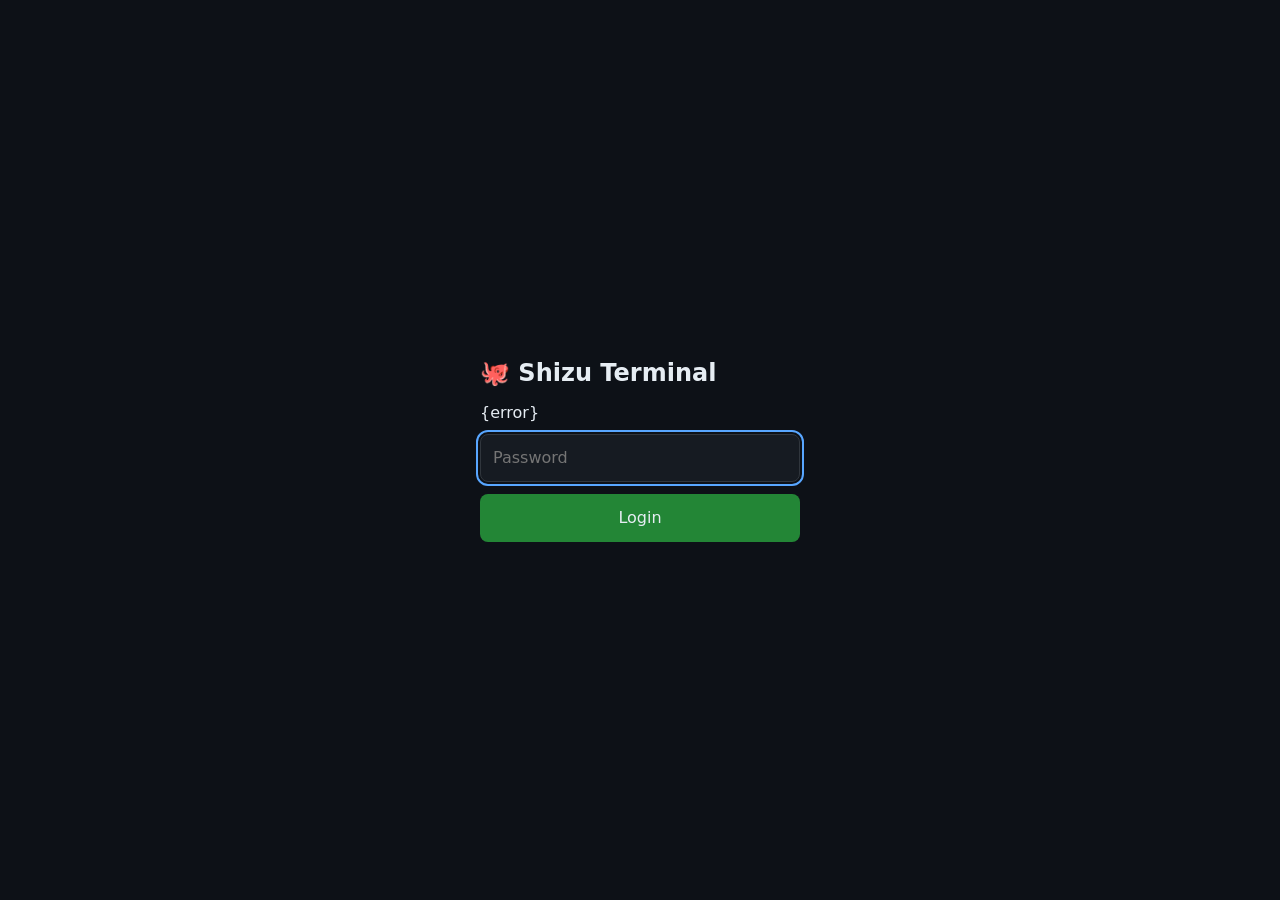
<file: web-resources/terminal_login.html>
<!doctype html>
<html lang="en">
<head>
<meta charset="utf-8">
<meta name="viewport" content="width=device-width,initial-scale=1">
<meta name="robots" content="noindex">
<title>Shizu Terminal</title>
<style>
  body {
    margin: 0;
    min-height: 100dvh;
    display: grid;
    place-items: center;
    background: #0d1117;
    color: #e6edf3;
    font: 16px system-ui, sans-serif;
  }
  form {
    display: grid;
    gap: 12px;
    width: min(320px, calc(100vw - 32px));
  }
  h2 {
    margin: 0 0 4px;
  }
  input, button {
    padding: 12px;
    min-height: 48px;
    box-sizing: border-box;
    border-radius: 8px;
    border: 1px solid #30363d;
    background: #161b22;
    color: inherit;
    font: inherit;
  }
  input:focus-visible, button:focus-visible {
    outline: 2px solid #58a6ff;
    outline-offset: 2px;
  }
  button {
    background: #238636;
    border: 0;
    cursor: pointer;
  }
  p {
    color: #f85149;
    margin: 0;
  }
</style>
</head>
<body>
<form method="post" action="/login">
  <h2>🐙 Shizu Terminal</h2>
  {error}
  <input type="password" name="password" placeholder="Password" aria-label="Password" autocomplete="off" autofocus required>
  <button>Login</button>
</form>
</body>
</html>
</file>
